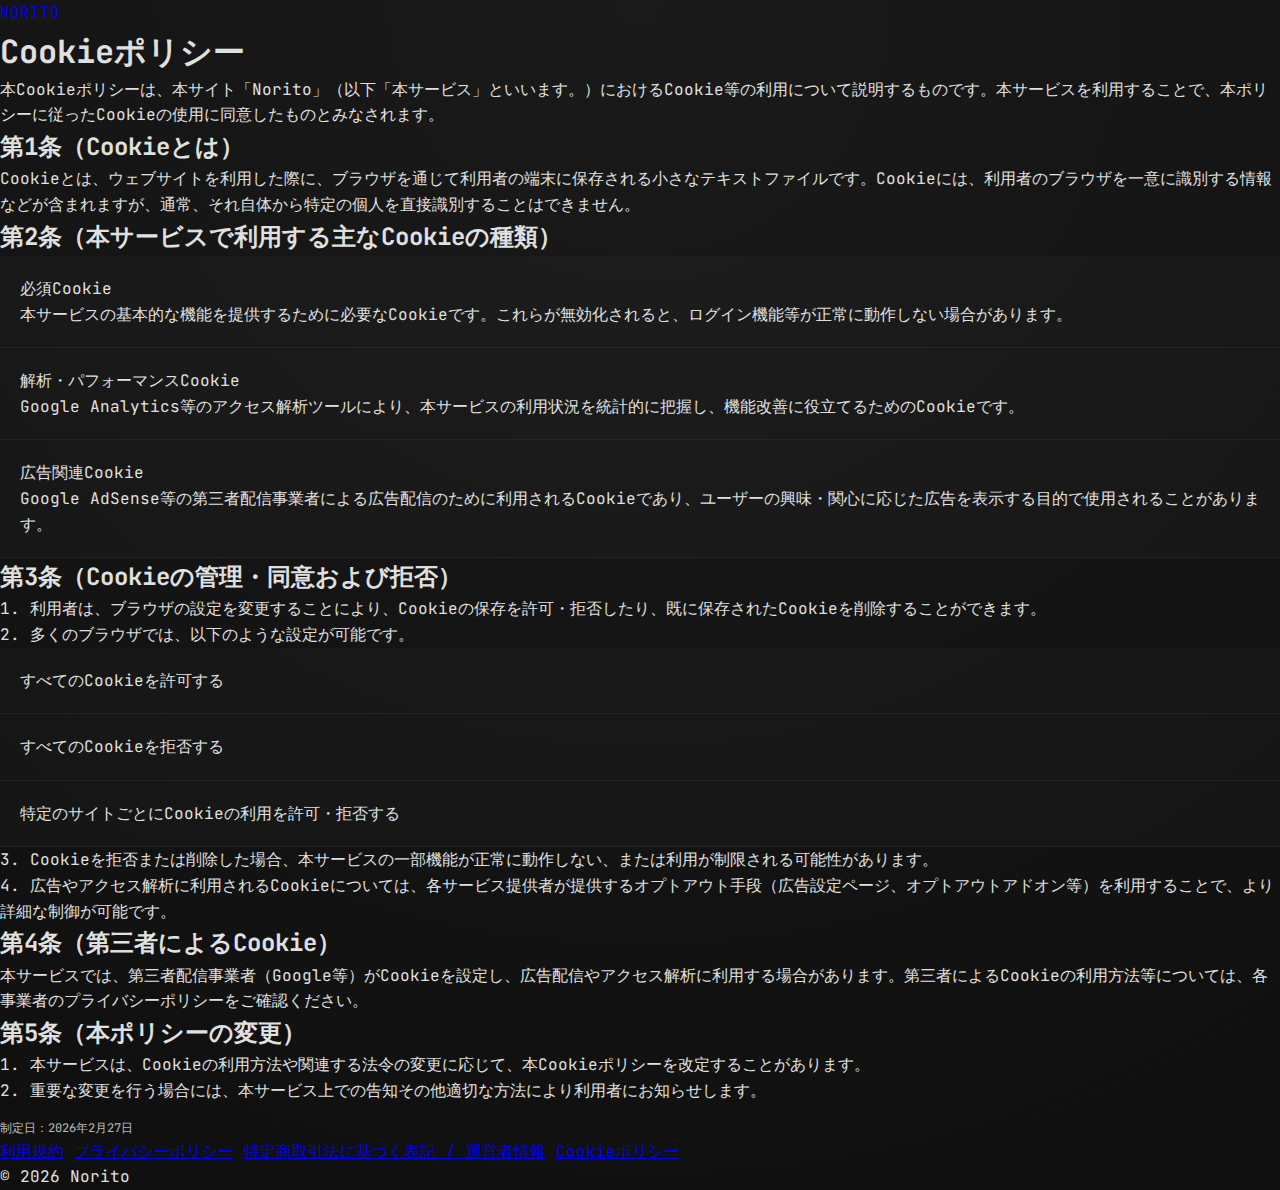
<file: cookies.html>
<!DOCTYPE html>
<html lang="ja">
<head>
  <meta charset="UTF-8">
  <title>Cookieポリシー | Norito</title>
  <meta name="viewport" content="width=device-width, initial-scale=1.0">
  <link rel="stylesheet" href="style.css">
  <link href="https://fonts.googleapis.com/css2?family=JetBrains+Mono:ital,wght@0,400;0,800;1,400&family=Noto+Sans+JP:wght@300;500;700&display=swap" rel="stylesheet">
</head>
<body class="staticPage">
  <header class="static-header">
    <a href="index.html" class="static-logo">NORITO</a>
  </header>

  <main class="static-main">
    <article class="legal-article">
      <h1>Cookieポリシー</h1>

      <p>本Cookieポリシーは、本サイト「Norito」（以下「本サービス」といいます。）におけるCookie等の利用について説明するものです。本サービスを利用することで、本ポリシーに従ったCookieの使用に同意したものとみなされます。</p>

      <h2>第1条（Cookieとは）</h2>
      <p>Cookieとは、ウェブサイトを利用した際に、ブラウザを通じて利用者の端末に保存される小さなテキストファイルです。Cookieには、利用者のブラウザを一意に識別する情報などが含まれますが、通常、それ自体から特定の個人を直接識別することはできません。</p>

      <h2>第2条（本サービスで利用する主なCookieの種類）</h2>
      <ul>
        <li>必須Cookie<br>本サービスの基本的な機能を提供するために必要なCookieです。これらが無効化されると、ログイン機能等が正常に動作しない場合があります。</li>
        <li>解析・パフォーマンスCookie<br>Google Analytics等のアクセス解析ツールにより、本サービスの利用状況を統計的に把握し、機能改善に役立てるためのCookieです。</li>
        <li>広告関連Cookie<br>Google AdSense等の第三者配信事業者による広告配信のために利用されるCookieであり、ユーザーの興味・関心に応じた広告を表示する目的で使用されることがあります。</li>
      </ul>

      <h2>第3条（Cookieの管理・同意および拒否）</h2>
      <p>1. 利用者は、ブラウザの設定を変更することにより、Cookieの保存を許可・拒否したり、既に保存されたCookieを削除することができます。</p>
      <p>2. 多くのブラウザでは、以下のような設定が可能です。</p>
      <ul>
        <li>すべてのCookieを許可する</li>
        <li>すべてのCookieを拒否する</li>
        <li>特定のサイトごとにCookieの利用を許可・拒否する</li>
      </ul>
      <p>3. Cookieを拒否または削除した場合、本サービスの一部機能が正常に動作しない、または利用が制限される可能性があります。</p>
      <p>4. 広告やアクセス解析に利用されるCookieについては、各サービス提供者が提供するオプトアウト手段（広告設定ページ、オプトアウトアドオン等）を利用することで、より詳細な制御が可能です。</p>

      <h2>第4条（第三者によるCookie）</h2>
      <p>本サービスでは、第三者配信事業者（Google等）がCookieを設定し、広告配信やアクセス解析に利用する場合があります。第三者によるCookieの利用方法等については、各事業者のプライバシーポリシーをご確認ください。</p>

      <h2>第5条（本ポリシーの変更）</h2>
      <p>1. 本サービスは、Cookieの利用方法や関連する法令の変更に応じて、本Cookieポリシーを改定することがあります。</p>
      <p>2. 重要な変更を行う場合には、本サービス上での告知その他適切な方法により利用者にお知らせします。</p>

      <p style="margin-top:16px;font-size:12px;opacity:0.8;">制定日：2026年2月27日</p>
    </article>
  </main>

  <footer class="site-footer">
    <div class="site-footer-inner">
      <div class="site-footer-links">
        <a href="terms.html">利用規約</a>
        <a href="privacy.html">プライバシーポリシー</a>
        <a href="legal.html">特定商取引法に基づく表記 / 運営者情報</a>
        <a href="cookies.html">Cookieポリシー</a>
      </div>
      <div class="site-footer-copy">
        &copy; 2026 Norito
      </div>
    </div>
  </footer>
</body>
</html>
</file>
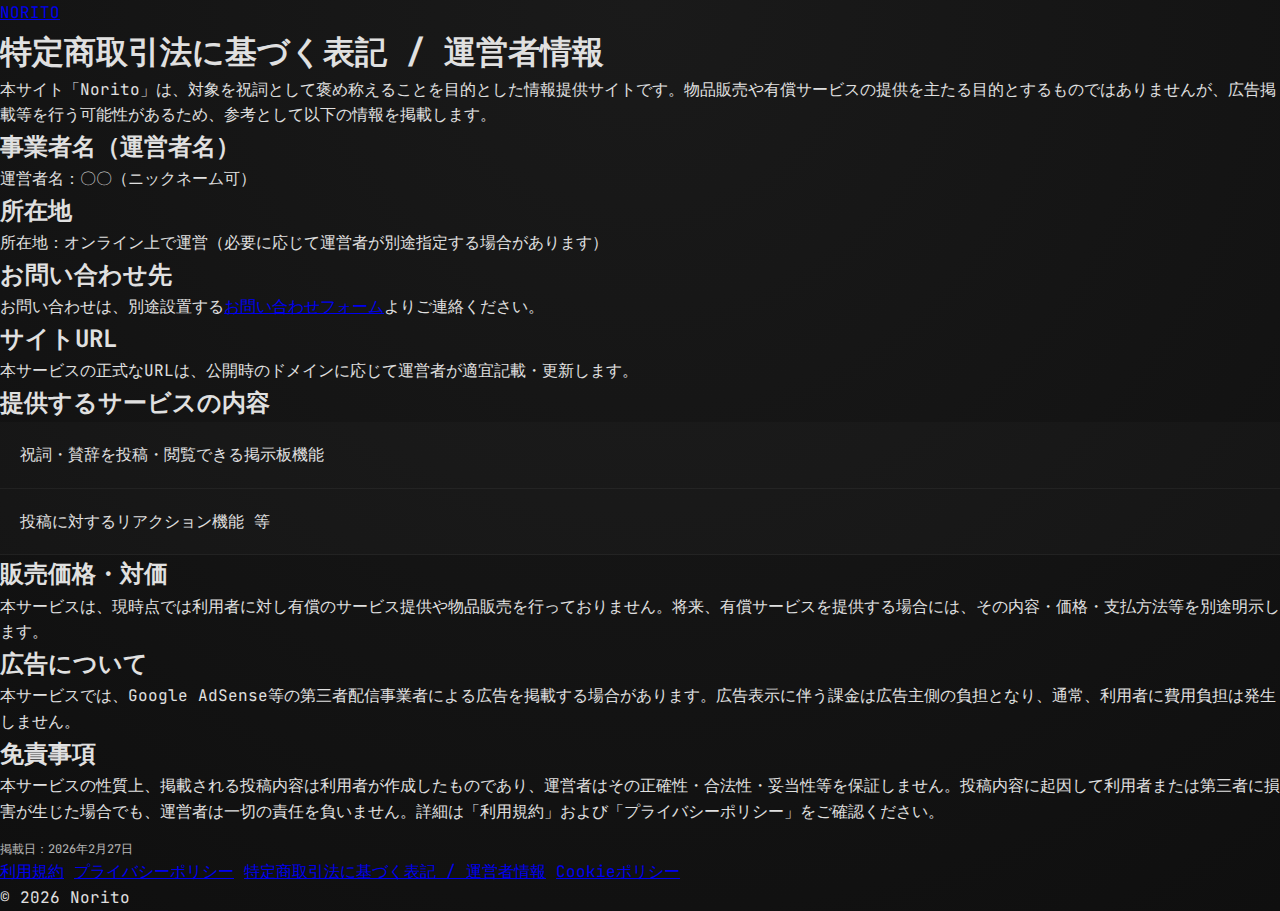
<file: legal.html>
<!DOCTYPE html>
<html lang="ja">
<head>
  <meta charset="UTF-8">
  <title>特定商取引法に基づく表記・運営者情報 | Norito</title>
  <meta name="viewport" content="width=device-width, initial-scale=1.0">
  <link rel="stylesheet" href="style.css">
  <link href="https://fonts.googleapis.com/css2?family=JetBrains+Mono:ital,wght@0,400;0,800;1,400&family=Noto+Sans+JP:wght@300;500;700&display=swap" rel="stylesheet">
</head>
<body class="staticPage">
  <header class="static-header">
    <a href="index.html" class="static-logo">NORITO</a>
  </header>

  <main class="static-main">
    <article class="legal-article">
      <h1>特定商取引法に基づく表記 / 運営者情報</h1>

      <p>本サイト「Norito」は、対象を祝詞として褒め称えることを目的とした情報提供サイトです。物品販売や有償サービスの提供を主たる目的とするものではありませんが、広告掲載等を行う可能性があるため、参考として以下の情報を掲載します。</p>

      <h2>事業者名（運営者名）</h2>
      <p>運営者名：〇〇（ニックネーム可）</p>

      <h2>所在地</h2>
      <p>所在地：オンライン上で運営（必要に応じて運営者が別途指定する場合があります）</p>

      <h2>お問い合わせ先</h2>
      <p>お問い合わせは、別途設置する<a href="contact.html">お問い合わせフォーム</a>よりご連絡ください。</p>

      <h2>サイトURL</h2>
      <p>本サービスの正式なURLは、公開時のドメインに応じて運営者が適宜記載・更新します。</p>

      <h2>提供するサービスの内容</h2>
      <ul>
        <li>祝詞・賛辞を投稿・閲覧できる掲示板機能</li>
        <li>投稿に対するリアクション機能 等</li>
      </ul>

      <h2>販売価格・対価</h2>
      <p>本サービスは、現時点では利用者に対し有償のサービス提供や物品販売を行っておりません。将来、有償サービスを提供する場合には、その内容・価格・支払方法等を別途明示します。</p>

      <h2>広告について</h2>
      <p>本サービスでは、Google AdSense等の第三者配信事業者による広告を掲載する場合があります。広告表示に伴う課金は広告主側の負担となり、通常、利用者に費用負担は発生しません。</p>

      <h2>免責事項</h2>
      <p>本サービスの性質上、掲載される投稿内容は利用者が作成したものであり、運営者はその正確性・合法性・妥当性等を保証しません。投稿内容に起因して利用者または第三者に損害が生じた場合でも、運営者は一切の責任を負いません。詳細は「利用規約」および「プライバシーポリシー」をご確認ください。</p>

      <p style="margin-top:16px;font-size:12px;opacity:0.8;">掲載日：2026年2月27日</p>
    </article>
  </main>

  <footer class="site-footer">
    <div class="site-footer-inner">
      <div class="site-footer-links">
        <a href="terms.html">利用規約</a>
        <a href="privacy.html">プライバシーポリシー</a>
        <a href="legal.html">特定商取引法に基づく表記 / 運営者情報</a>
        <a href="cookies.html">Cookieポリシー</a>
      </div>
      <div class="site-footer-copy">
        &copy; 2026 Norito
      </div>
    </div>
  </footer>
</body>
</html>
</file>
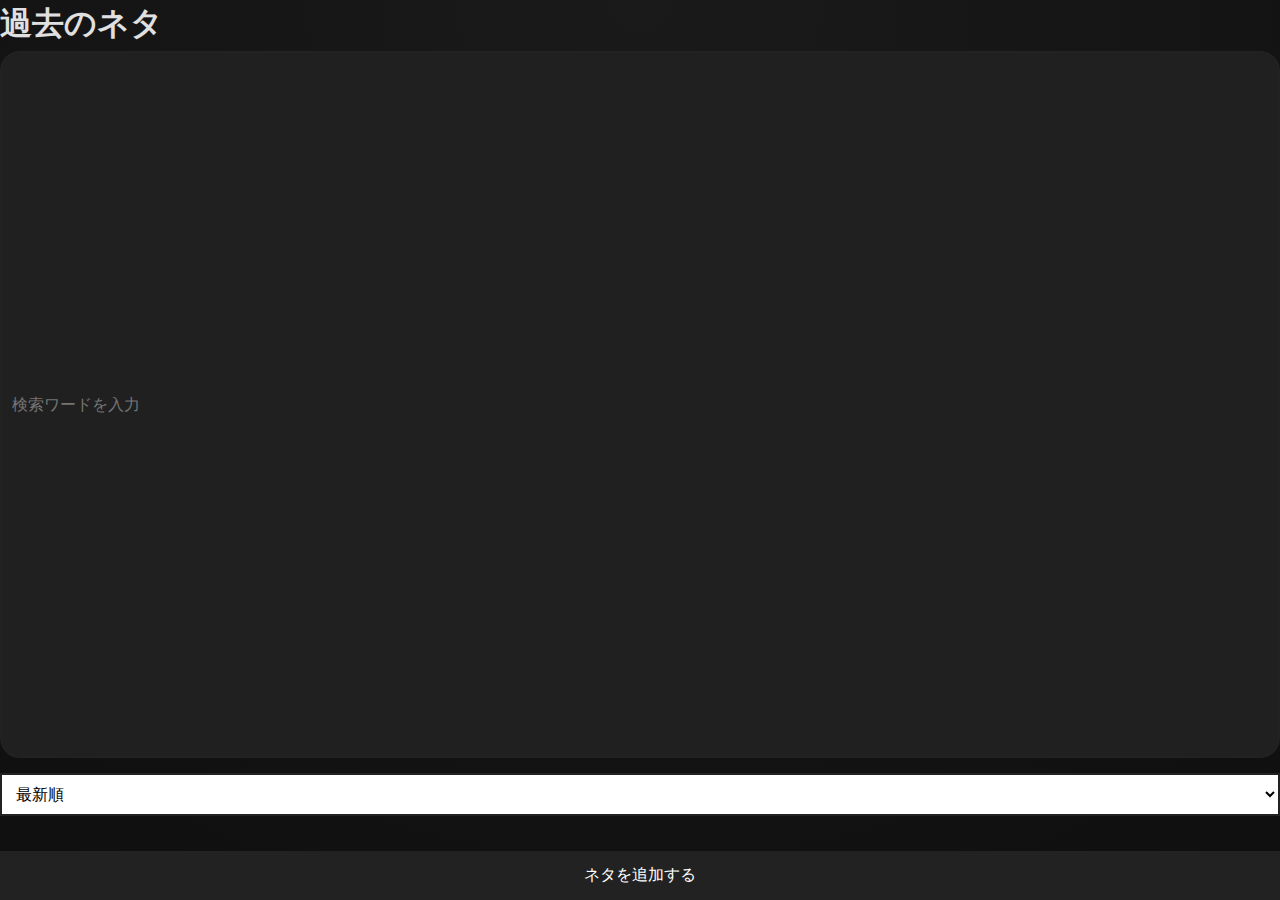
<file: past.html>
<!DOCTYPE html>
<html lang="ja">
<head>
  <meta charset="UTF-8">
  <title>過去のネタ</title>
  <link rel="stylesheet" href="style.css">
  <style>
    #searchInput {
      width: 100%;
      padding: 10px;
      font-size: 16px;
      border: 2px solid #222;
      margin-bottom: 15px;
      box-sizing: border-box;
    }

    #sortSelect {
      width: 100%;
      padding: 10px;
      font-size: 16px;
      border: 2px solid #222;
      margin-bottom: 15px;
      box-sizing: border-box;
      background: #fff;
      cursor: pointer;
    }

    li {
      padding: 10px;
      border-bottom: 1px solid #ccc;
      display: flex;
      flex-wrap: wrap;
      justify-content: space-between;
      align-items: center;
    }

    li span {
      flex: 1 1 auto;
      word-break: break-word;
    }

    li button {
      padding: 6px 12px;
      font-size: 14px;
      border: 1px solid #222;
      background: #fff;
      color: #222;
      margin-left: 5px;
      margin-top: 5px;
      cursor: pointer;
      transition: background 0.2s, border-color 0.2s, color 0.2s;
    }

    li button:hover {
      background: #007acc;
      color: #fff;
    }

    #addButton {
      margin-top: 20px;
      padding: 12px 20px;
      font-size: 16px;
      font-weight: 500;
      border: 2px solid #222;
      background: #222;
      color: #fff;
      cursor: pointer;
      transition: background 0.2s, border-color 0.2s, color 0.2s;
    }

    #addButton:hover {
      background: #007acc;
      border-color: #007acc;
    }
  </style>
</head>
<body>
  <h1>過去のネタ</h1>

  <!-- 検索フォーム -->
  <input type="text" id="searchInput" placeholder="検索ワードを入力">

  <!-- ソートセレクト -->
  <select id="sortSelect">
    <option value="latest">最新順</option>
    <option value="popular">人気順</option>
  </select>

  <ul id="jokeList"></ul>
  <button id="addButton" onclick="window.location.href='index.html'">ネタを追加する</button>

  <script>
    const jokeList = document.getElementById('jokeList');
    const searchInput = document.getElementById('searchInput');
    const sortSelect = document.getElementById('sortSelect');

    function loadJokes(filter = '', sort = 'latest') {
      jokeList.innerHTML = '';
      let jokes = JSON.parse(localStorage.getItem('jokes') || '[]');

      // 検索フィルター
      if (filter) {
        jokes = jokes.filter(j => j.text.includes(filter));
      }

      // ソート
      if (sort === 'latest') {
        jokes.sort((a, b) => new Date(b.date) - new Date(a.date));
      } else if (sort === 'popular') {
        jokes.sort((a, b) => (b.likes || 0) - (a.likes || 0));
      }

      jokes.forEach((j, index) => {
        const li = document.createElement('li');

        // ネタと日付
        const textSpan = document.createElement('span');
        textSpan.textContent = `${j.text} （${j.date}）`;
        li.appendChild(textSpan);

        // いいねボタン
        const likeBtn = document.createElement('button');
        likeBtn.textContent = `🤷‍♂️ ${j.likes || 0}`;
// いいねボタン
likeBtn.addEventListener('click', () => {
  const allJokes = JSON.parse(localStorage.getItem('jokes') || '[]');
  const target = allJokes.find(item => item.id === j.id); // IDで元データを取得
  if (target) {
    target.likes = (target.likes || 0) + 1;
    localStorage.setItem('jokes', JSON.stringify(allJokes));
    loadJokes(searchInput.value, sortSelect.value); // 再描画
  }
});
        li.appendChild(likeBtn);

        // 削除ボタン
        const delBtn = document.createElement('button');
        delBtn.textContent = '削除';
        delBtn.addEventListener('click', () => {
  let allJokes = JSON.parse(localStorage.getItem('jokes') || '[]');
  allJokes = allJokes.filter(item => item.id !== j.id); // ID以外を残す
  localStorage.setItem('jokes', JSON.stringify(allJokes));
  loadJokes(searchInput.value, sortSelect.value);
});
        li.appendChild(delBtn);

        jokeList.appendChild(li);
      });
    }

    // 初期表示
    loadJokes();

    // 検索入力ごとに更新
    searchInput.addEventListener('input', () => {
      loadJokes(searchInput.value, sortSelect.value);
    });

    // ソート変更
    sortSelect.addEventListener('change', () => {
      loadJokes(searchInput.value, sortSelect.value);
    });
  </script>
</body>
</html>
</file>
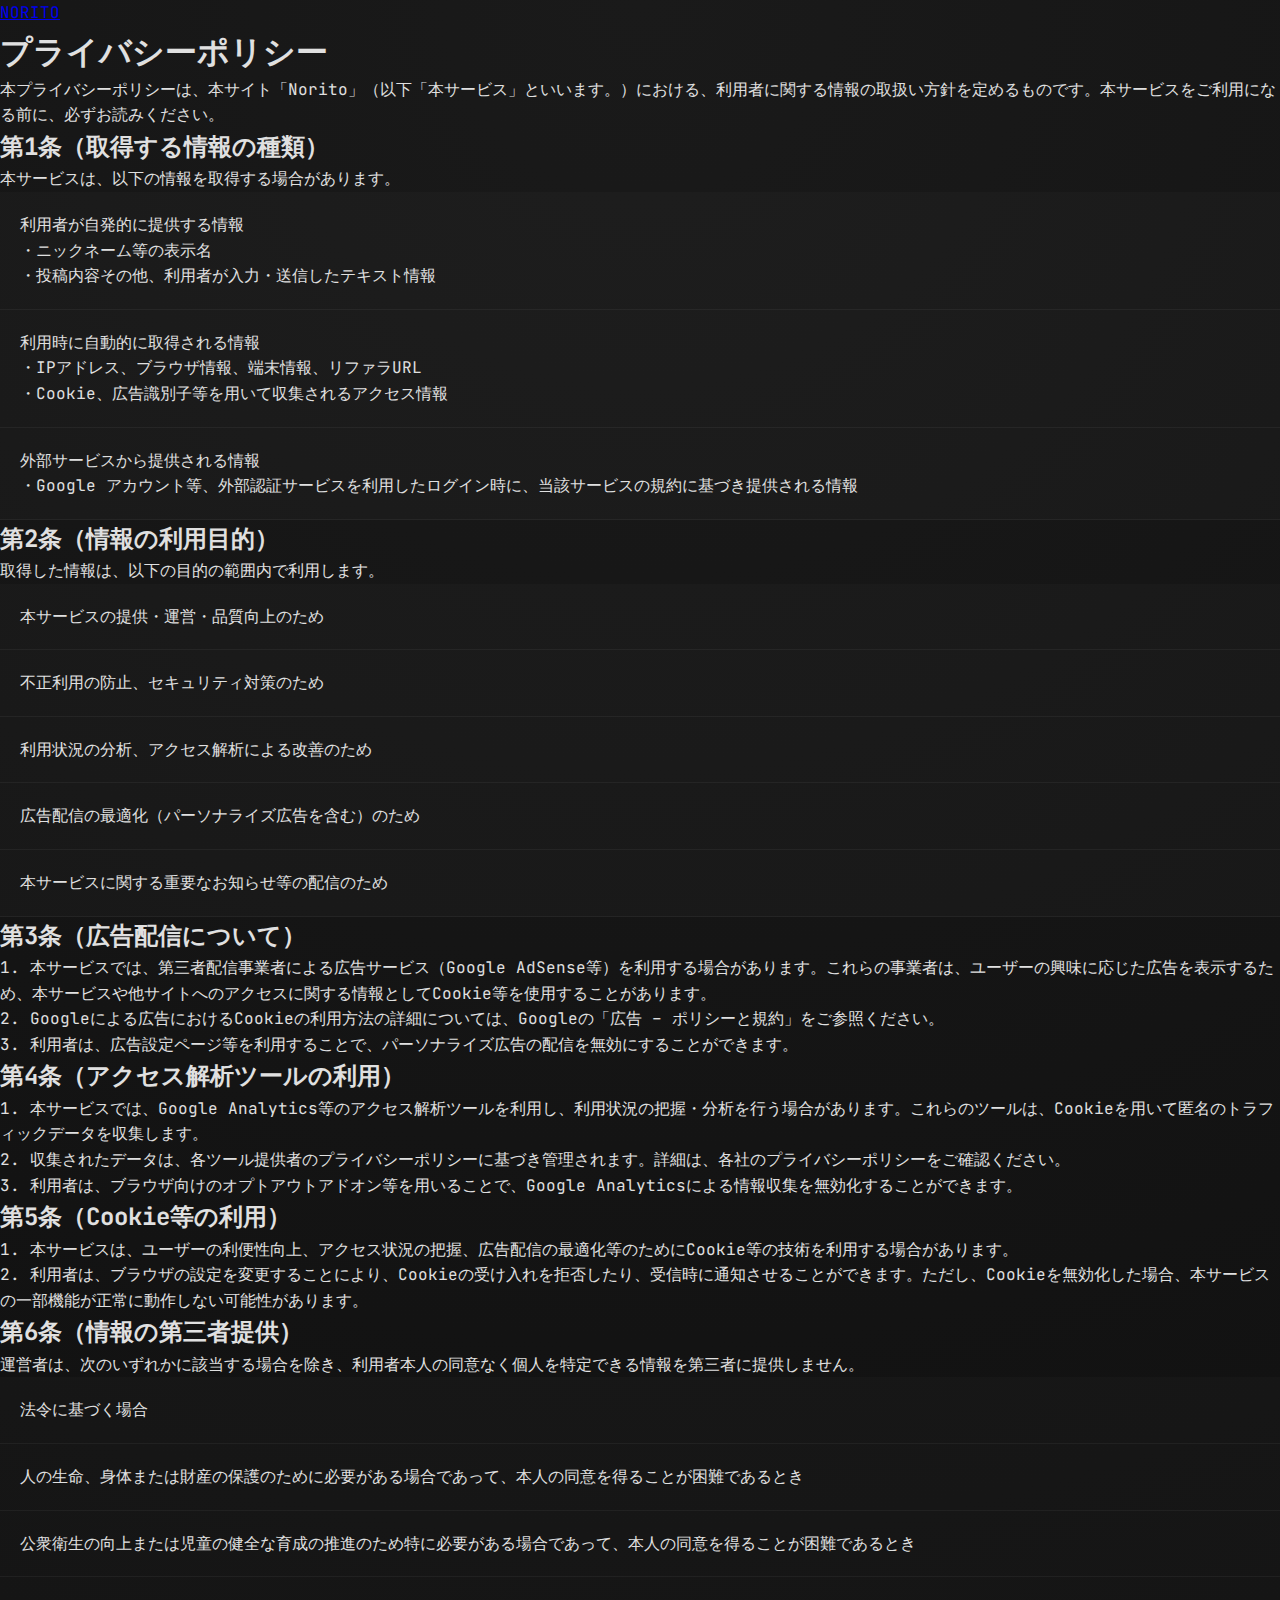
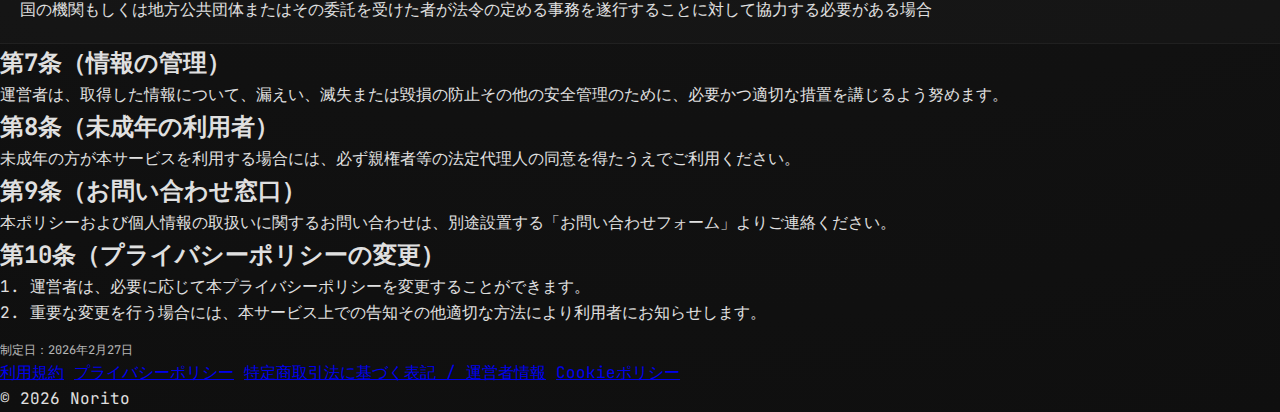
<file: privacy.html>
<!DOCTYPE html>
<html lang="ja">
<head>
  <meta charset="UTF-8">
  <title>プライバシーポリシー | Norito</title>
  <meta name="viewport" content="width=device-width, initial-scale=1.0">
  <link rel="stylesheet" href="style.css">
  <link href="https://fonts.googleapis.com/css2?family=JetBrains+Mono:ital,wght@0,400;0,800;1,400&family=Noto+Sans+JP:wght@300;500;700&display=swap" rel="stylesheet">
</head>
<body class="staticPage">
  <header class="static-header">
    <a href="index.html" class="static-logo">NORITO</a>
  </header>

  <main class="static-main">
    <article class="legal-article">
      <h1>プライバシーポリシー</h1>

      <p>本プライバシーポリシーは、本サイト「Norito」（以下「本サービス」といいます。）における、利用者に関する情報の取扱い方針を定めるものです。本サービスをご利用になる前に、必ずお読みください。</p>

      <h2>第1条（取得する情報の種類）</h2>
      <p>本サービスは、以下の情報を取得する場合があります。</p>
      <ol>
        <li>利用者が自発的に提供する情報<br>・ニックネーム等の表示名<br>・投稿内容その他、利用者が入力・送信したテキスト情報</li>
        <li>利用時に自動的に取得される情報<br>・IPアドレス、ブラウザ情報、端末情報、リファラURL<br>・Cookie、広告識別子等を用いて収集されるアクセス情報</li>
        <li>外部サービスから提供される情報<br>・Google アカウント等、外部認証サービスを利用したログイン時に、当該サービスの規約に基づき提供される情報</li>
      </ol>

      <h2>第2条（情報の利用目的）</h2>
      <p>取得した情報は、以下の目的の範囲内で利用します。</p>
      <ul>
        <li>本サービスの提供・運営・品質向上のため</li>
        <li>不正利用の防止、セキュリティ対策のため</li>
        <li>利用状況の分析、アクセス解析による改善のため</li>
        <li>広告配信の最適化（パーソナライズ広告を含む）のため</li>
        <li>本サービスに関する重要なお知らせ等の配信のため</li>
      </ul>

      <h2>第3条（広告配信について）</h2>
      <p>1. 本サービスでは、第三者配信事業者による広告サービス（Google AdSense等）を利用する場合があります。これらの事業者は、ユーザーの興味に応じた広告を表示するため、本サービスや他サイトへのアクセスに関する情報としてCookie等を使用することがあります。</p>
      <p>2. Googleによる広告におけるCookieの利用方法の詳細については、Googleの「広告 – ポリシーと規約」をご参照ください。</p>
      <p>3. 利用者は、広告設定ページ等を利用することで、パーソナライズ広告の配信を無効にすることができます。</p>

      <h2>第4条（アクセス解析ツールの利用）</h2>
      <p>1. 本サービスでは、Google Analytics等のアクセス解析ツールを利用し、利用状況の把握・分析を行う場合があります。これらのツールは、Cookieを用いて匿名のトラフィックデータを収集します。</p>
      <p>2. 収集されたデータは、各ツール提供者のプライバシーポリシーに基づき管理されます。詳細は、各社のプライバシーポリシーをご確認ください。</p>
      <p>3. 利用者は、ブラウザ向けのオプトアウトアドオン等を用いることで、Google Analyticsによる情報収集を無効化することができます。</p>

      <h2>第5条（Cookie等の利用）</h2>
      <p>1. 本サービスは、ユーザーの利便性向上、アクセス状況の把握、広告配信の最適化等のためにCookie等の技術を利用する場合があります。</p>
      <p>2. 利用者は、ブラウザの設定を変更することにより、Cookieの受け入れを拒否したり、受信時に通知させることができます。ただし、Cookieを無効化した場合、本サービスの一部機能が正常に動作しない可能性があります。</p>

      <h2>第6条（情報の第三者提供）</h2>
      <p>運営者は、次のいずれかに該当する場合を除き、利用者本人の同意なく個人を特定できる情報を第三者に提供しません。</p>
      <ul>
        <li>法令に基づく場合</li>
        <li>人の生命、身体または財産の保護のために必要がある場合であって、本人の同意を得ることが困難であるとき</li>
        <li>公衆衛生の向上または児童の健全な育成の推進のため特に必要がある場合であって、本人の同意を得ることが困難であるとき</li>
        <li>国の機関もしくは地方公共団体またはその委託を受けた者が法令の定める事務を遂行することに対して協力する必要がある場合</li>
      </ul>

      <h2>第7条（情報の管理）</h2>
      <p>運営者は、取得した情報について、漏えい、滅失または毀損の防止その他の安全管理のために、必要かつ適切な措置を講じるよう努めます。</p>

      <h2>第8条（未成年の利用者）</h2>
      <p>未成年の方が本サービスを利用する場合には、必ず親権者等の法定代理人の同意を得たうえでご利用ください。</p>

      <h2>第9条（お問い合わせ窓口）</h2>
      <p>本ポリシーおよび個人情報の取扱いに関するお問い合わせは、別途設置する「お問い合わせフォーム」よりご連絡ください。</p>

      <h2>第10条（プライバシーポリシーの変更）</h2>
      <p>1. 運営者は、必要に応じて本プライバシーポリシーを変更することができます。</p>
      <p>2. 重要な変更を行う場合には、本サービス上での告知その他適切な方法により利用者にお知らせします。</p>

      <p style="margin-top:16px;font-size:12px;opacity:0.8;">制定日：2026年2月27日</p>
    </article>
  </main>

  <footer class="site-footer">
    <div class="site-footer-inner">
      <div class="site-footer-links">
        <a href="terms.html">利用規約</a>
        <a href="privacy.html">プライバシーポリシー</a>
        <a href="legal.html">特定商取引法に基づく表記 / 運営者情報</a>
        <a href="cookies.html">Cookieポリシー</a>
      </div>
      <div class="site-footer-copy">
        &copy; 2026 Norito
      </div>
    </div>
  </footer>
</body>
</html>
</file>
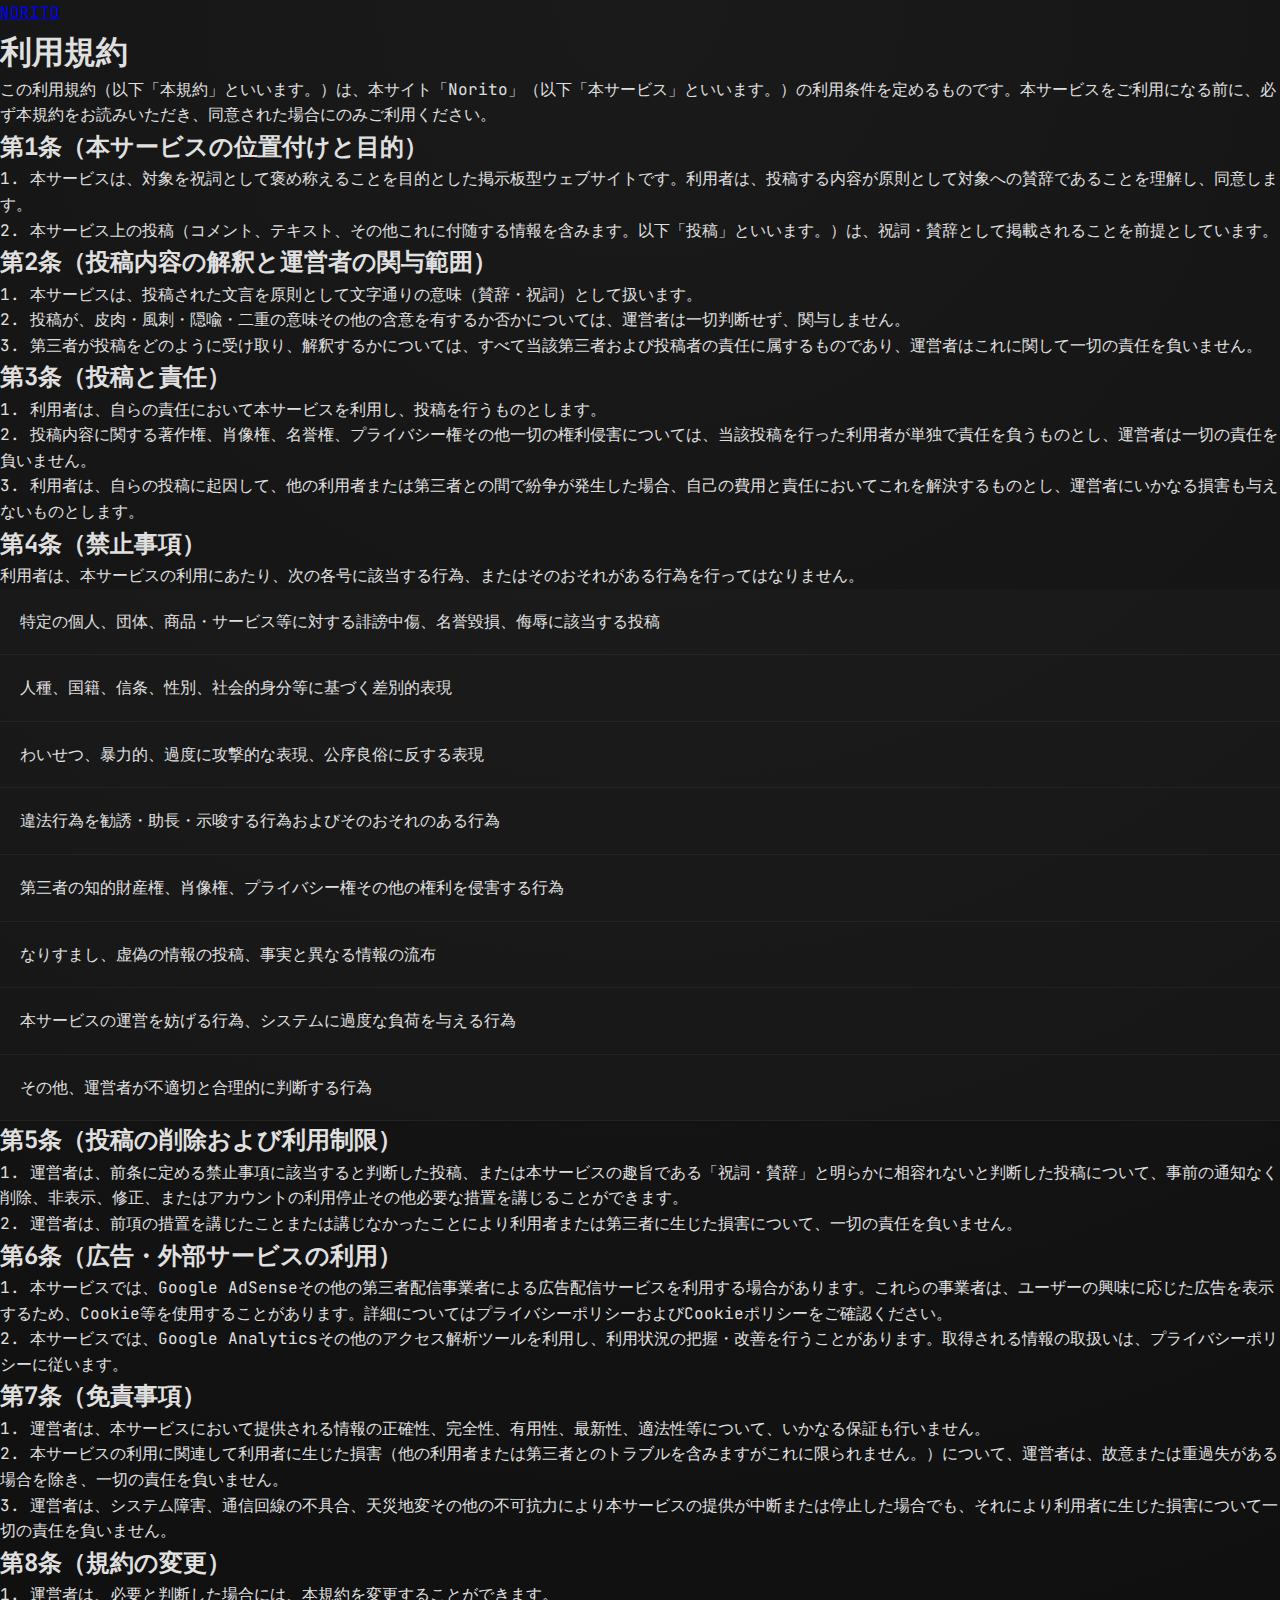
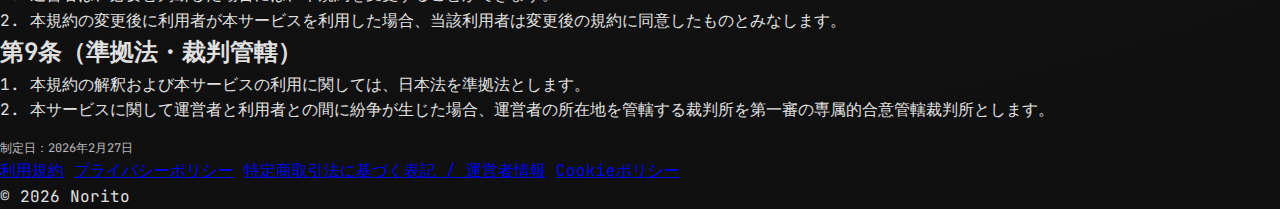
<file: terms.html>
<!DOCTYPE html>
<html lang="ja">
<head>
  <meta charset="UTF-8">
  <title>利用規約 | Norito</title>
  <meta name="viewport" content="width=device-width, initial-scale=1.0">
  <link rel="stylesheet" href="style.css">
  <link href="https://fonts.googleapis.com/css2?family=JetBrains+Mono:ital,wght@0,400;0,800;1,400&family=Noto+Sans+JP:wght@300;500;700&display=swap" rel="stylesheet">
</head>
<body class="staticPage">
  <header class="static-header">
    <a href="index.html" class="static-logo">NORITO</a>
  </header>

  <main class="static-main">
    <article class="legal-article">
      <h1>利用規約</h1>

      <p>この利用規約（以下「本規約」といいます。）は、本サイト「Norito」（以下「本サービス」といいます。）の利用条件を定めるものです。本サービスをご利用になる前に、必ず本規約をお読みいただき、同意された場合にのみご利用ください。</p>

      <h2>第1条（本サービスの位置付けと目的）</h2>
      <p>1. 本サービスは、対象を祝詞として褒め称えることを目的とした掲示板型ウェブサイトです。利用者は、投稿する内容が原則として対象への賛辞であることを理解し、同意します。</p>
      <p>2. 本サービス上の投稿（コメント、テキスト、その他これに付随する情報を含みます。以下「投稿」といいます。）は、祝詞・賛辞として掲載されることを前提としています。</p>

      <h2>第2条（投稿内容の解釈と運営者の関与範囲）</h2>
      <p>1. 本サービスは、投稿された文言を原則として文字通りの意味（賛辞・祝詞）として扱います。</p>
      <p>2. 投稿が、皮肉・風刺・隠喩・二重の意味その他の含意を有するか否かについては、運営者は一切判断せず、関与しません。</p>
      <p>3. 第三者が投稿をどのように受け取り、解釈するかについては、すべて当該第三者および投稿者の責任に属するものであり、運営者はこれに関して一切の責任を負いません。</p>

      <h2>第3条（投稿と責任）</h2>
      <p>1. 利用者は、自らの責任において本サービスを利用し、投稿を行うものとします。</p>
      <p>2. 投稿内容に関する著作権、肖像権、名誉権、プライバシー権その他一切の権利侵害については、当該投稿を行った利用者が単独で責任を負うものとし、運営者は一切の責任を負いません。</p>
      <p>3. 利用者は、自らの投稿に起因して、他の利用者または第三者との間で紛争が発生した場合、自己の費用と責任においてこれを解決するものとし、運営者にいかなる損害も与えないものとします。</p>

      <h2>第4条（禁止事項）</h2>
      <p>利用者は、本サービスの利用にあたり、次の各号に該当する行為、またはそのおそれがある行為を行ってはなりません。</p>
      <ul>
        <li>特定の個人、団体、商品・サービス等に対する誹謗中傷、名誉毀損、侮辱に該当する投稿</li>
        <li>人種、国籍、信条、性別、社会的身分等に基づく差別的表現</li>
        <li>わいせつ、暴力的、過度に攻撃的な表現、公序良俗に反する表現</li>
        <li>違法行為を勧誘・助長・示唆する行為およびそのおそれのある行為</li>
        <li>第三者の知的財産権、肖像権、プライバシー権その他の権利を侵害する行為</li>
        <li>なりすまし、虚偽の情報の投稿、事実と異なる情報の流布</li>
        <li>本サービスの運営を妨げる行為、システムに過度な負荷を与える行為</li>
        <li>その他、運営者が不適切と合理的に判断する行為</li>
      </ul>

      <h2>第5条（投稿の削除および利用制限）</h2>
      <p>1. 運営者は、前条に定める禁止事項に該当すると判断した投稿、または本サービスの趣旨である「祝詞・賛辞」と明らかに相容れないと判断した投稿について、事前の通知なく削除、非表示、修正、またはアカウントの利用停止その他必要な措置を講じることができます。</p>
      <p>2. 運営者は、前項の措置を講じたことまたは講じなかったことにより利用者または第三者に生じた損害について、一切の責任を負いません。</p>

      <h2>第6条（広告・外部サービスの利用）</h2>
      <p>1. 本サービスでは、Google AdSenseその他の第三者配信事業者による広告配信サービスを利用する場合があります。これらの事業者は、ユーザーの興味に応じた広告を表示するため、Cookie等を使用することがあります。詳細についてはプライバシーポリシーおよびCookieポリシーをご確認ください。</p>
      <p>2. 本サービスでは、Google Analyticsその他のアクセス解析ツールを利用し、利用状況の把握・改善を行うことがあります。取得される情報の取扱いは、プライバシーポリシーに従います。</p>

      <h2>第7条（免責事項）</h2>
      <p>1. 運営者は、本サービスにおいて提供される情報の正確性、完全性、有用性、最新性、適法性等について、いかなる保証も行いません。</p>
      <p>2. 本サービスの利用に関連して利用者に生じた損害（他の利用者または第三者とのトラブルを含みますがこれに限られません。）について、運営者は、故意または重過失がある場合を除き、一切の責任を負いません。</p>
      <p>3. 運営者は、システム障害、通信回線の不具合、天災地変その他の不可抗力により本サービスの提供が中断または停止した場合でも、それにより利用者に生じた損害について一切の責任を負いません。</p>

      <h2>第8条（規約の変更）</h2>
      <p>1. 運営者は、必要と判断した場合には、本規約を変更することができます。</p>
      <p>2. 本規約の変更後に利用者が本サービスを利用した場合、当該利用者は変更後の規約に同意したものとみなします。</p>

      <h2>第9条（準拠法・裁判管轄）</h2>
      <p>1. 本規約の解釈および本サービスの利用に関しては、日本法を準拠法とします。</p>
      <p>2. 本サービスに関して運営者と利用者との間に紛争が生じた場合、運営者の所在地を管轄する裁判所を第一審の専属的合意管轄裁判所とします。</p>

      <p style="margin-top:16px;font-size:12px;opacity:0.8;">制定日：2026年2月27日</p>
    </article>
  </main>

  <footer class="site-footer">
    <div class="site-footer-inner">
      <div class="site-footer-links">
        <a href="terms.html">利用規約</a>
        <a href="privacy.html">プライバシーポリシー</a>
        <a href="legal.html">特定商取引法に基づく表記 / 運営者情報</a>
        <a href="cookies.html">Cookieポリシー</a>
      </div>
      <div class="site-footer-copy">
        &copy; 2026 Norito
      </div>
    </div>
  </footer>
</body>
</html>
</file>
<file: style.css>
/* ==========================================
   Design Concept: Dark Underground / "BARI"
========================================== */

/* 基本設定 [1] */
* {
  box-sizing: border-box;
  margin: 0;
  padding: 0;
}

body {
  background: radial-gradient(circle at top, #1a1a1a 0%, #0f0f0f 100%);
  color: #e0e0e0;
  font-family: 'JetBrains Mono', 'Menlo', 'Monaco', 'Courier New', 'BIZ UDPGothic', sans-serif;
  line-height: 1.6;
  min-height: 100vh;
  display: flex;
  flex-direction: column;
}

/* タイムライン表示用設定 [2] */
body.pastPage {
  display: block;
  padding: 90px 20px 40px 20px;
}

/* タイトル画像 [3] */
img {
  max-width: 240px;
  width: 100%;
  filter: drop-shadow(0 0 10px rgba(255, 255, 255, 0.2));
  margin-bottom: 40px;
  transition: transform 0.5s ease;
}

img:hover {
  transform: scale(1.05) rotate(-2deg);
}

/* 入力エリアのラッパー [3] */
.inputWrapper {
  width: 100%;
  max-width: 650px;
  background: rgba(255, 255, 255, 0.03);
  border: 1px solid rgba(255, 255, 255, 0.1);
  border-radius: 16px;
  padding: 20px;
  backdrop-filter: blur(10px);
  display: flex;
  flex-direction: column;
  gap: 15px;
  box-shadow: 0 10px 30px rgba(0, 0, 0, 0.5);
}

/* テキストエリア [4] */
textarea {
  width: 100%;
  min-height: 120px;
  background: transparent;
  border: none;
  color: #fff;
  font-size: 18px;
  resize: none;
  outline: none;
  padding: 10px;
}

textarea::placeholder {
  color: #555;
  font-style: italic;
}

/* メインボタン [4, 5] */
#submitButton {
  align-self: flex-end;
  background: #fff;
  color: #000;
  border: none;
  border-radius: 30px;
  padding: 10px 25px;
  font-weight: 800;
  font-size: 15px;
  cursor: pointer;
  transition: all 0.3s cubic-bezier(0.23, 1, 0.32, 1);
}

#submitButton:hover {
  background: #007acc;
  color: #fff;
  box-shadow: 0 0 20px rgba(0, 122, 204, 0.6);
  transform: translateY(-2px);
}

/* タイムライン UI [2, 6] */
.topBar {
  position: fixed;
  top: 0;
  left: 0;
  width: 100%;
  height: 70px;
  display: flex;
  align-items: center;
  gap: 15px;
  padding: 0 12px;
  background: rgba(15, 15, 15, 0.8);
  backdrop-filter: blur(15px);
  border-bottom: 1px solid rgba(255, 255, 255, 0.1);
  z-index: 1000;
  transition: transform 0.4s ease;
}

#searchInput {
  flex: 1;
  background: #202020;
  border: 1px solid #333;
  border-radius: 20px;
  padding: 0 20px;
  color: #fff;
  height: 40px;
  font-size: 16px;
}

#searchInput:focus {
  border-color: #007acc;
  outline: none;
}

/* 投稿カード [6, 7] */
#jokeList {
  max-width: 600px;
  margin: 0 auto;
  list-style: none;
}

li {
  background: rgba(255, 255, 255, 0.02);
  border-bottom: 1px solid rgba(255, 255, 255, 0.05);
  padding: 20px;
  display: flex;
  flex-direction: column;
}

li:hover {
  background: rgba(255, 255, 255, 0.04);
}

li span:first-child {
  font-size: 16px;
  color: #efefef;
  margin-bottom: 15px;
  white-space: pre-wrap;
}

.btnWrap {
  display: flex;
  justify-content: space-between;
  align-items: center;
}

.left span {
  color: #555;
  font-size: 12px;
}

.right {
  display: flex;
  gap: 15px;
  align-items: center;
  position: relative;
}

/* 各種ボタン [7-9] */
.likeBtn, .replyBtn {
  background: transparent;
  border: none;
  color: #666;
  font-size: 14px;
  display: flex;
  align-items: center;
  gap: 5px;
  padding: 5px;
  cursor: pointer;
}

.likeBtn:hover { color: #ff2d55; }
.replyBtn:hover { color: #007acc; }

.delBtn {
  background: transparent;
  border: none;
  color: #333;
  font-size: 12px;
  cursor: pointer;
}

.delBtn:hover {
  color: #fff;
  background: #aa0000;
  border-radius: 4px;
}

/* フローティングボタンのアップデート [3, 8, 10] */
#fab {
  position: fixed;
  bottom: 30px;
  right: 25px;
  width: 64px;
  height: 64px;
  border-radius: 50%;
  background: rgba(255, 255, 255, 0.05);
  backdrop-filter: blur(10px);
  color: #fff;
  font-size: 32px;
  font-weight: 300;
  border: 1px solid rgba(255, 255, 255, 0.2);
  box-shadow: 0 8px 32px rgba(0, 0, 0, 0.8), inset 0 0 10px rgba(255, 255, 255, 0.05);
  cursor: pointer;
  z-index: 1100;
  display: flex;
  align-items: center;
  justify-content: center;
  transition: all 0.4s cubic-bezier(0.175, 0.885, 0.32, 1.275);
  animation: fabFloat 3s ease-in-out infinite;
}

#fab:hover {
  background: #fff;
  color: #000;
  transform: scale(1.1) rotate(90deg);
  box-shadow: 0 0 25px rgba(255, 255, 255, 0.4);
  animation-play-state: paused;
}

#fab:active {
  transform: scale(0.9);
}

@keyframes fabFloat {
  0%, 100% { transform: translateY(0) rotate(0); }
  50% { transform: translateY(-10px) rotate(5deg); }
}

/* 投稿用オーバーレイ [8, 11] */
#postOverlay {
  position: fixed;
  top: 0;
  left: 0;
  width: 100%;
  height: 100%;
  background: radial-gradient(circle at top, #1a1a1a 0%, #0f0f0f 100%);
  z-index: 2000;
  display: flex;
  flex-direction: column;
  transform: translateY(100%);
  transition: transform 0.5s cubic-bezier(0.19, 1, 0.22, 1);
  padding: 20px;
}

#postOverlay.open { transform: translateY(0); }
.overlayHeader { display: flex; justify-content: flex-end; }
#closeOverlay { background: transparent; border: none; color: #fff; font-size: 40px; cursor: pointer; }
.overlayBody { flex: 1; display: flex; flex-direction: column; align-items: center; justify-content: center; }

/* トースト通知 [1, 11] */
#toast {
  position: fixed;
  bottom: 30px;
  left: 50%;
  transform: translateX(-50%) translateY(20px);
  background: #007acc;
  color: #fff;
  padding: 12px 25px;
  border-radius: 50px;
  font-weight: bold;
  opacity: 0;
  transition: all 0.4s;
  z-index: 3000;
}

#toast.show { opacity: 1; transform: translateX(-50%) translateY(0); }

/* ハート演出 [1, 12] */
.heart {
  position: absolute;
  pointer-events: none;
  font-size: 24px;
  z-index: 2000;
  filter: drop-shadow(0 0 8px #ff2d55);
  animation: darkFloat 1s ease-out forwards;
}

@keyframes darkFloat {
  0% { transform: scale(0.5) translateY(0); opacity: 1; }
  100% { transform: scale(1.5) translateY(-60px); opacity: 0; }
}

/* 返信セクション [4, 12] */
.replySection {
  background: rgba(0, 0, 0, 0.2);
  border-radius: 8px;
  margin-top: 15px;
  padding: 12px;
  animation: slideDown 0.3s ease-out;
}

@keyframes slideDown { from { opacity: 0; transform: translateY(-10px); } to { opacity: 1; transform: translateY(0); } }
.replyList > div { border-bottom: 1px solid rgba(255, 255, 255, 0.05); padding: 8px 0; }
.replyTextarea { width: 100%; background: rgba(255, 255, 255, 0.05); border: 1px solid rgba(255, 255, 255, 0.1); border-radius: 8px; color: #fff; padding: 8px; font-size: 16px; resize: none; }
.replySubmit { background: #fff; color: #000; border: none; border-radius: 20px; padding: 6px 18px; font-weight: bold; cursor: pointer; margin-top: 10px; }
.replySubmit:hover { background: #007acc; color: #fff; }

/* ローダー [4] */
#loader { text-align: center; padding: 40px; color: #444; font-size: 13px; }

/* スマホ対応 [4, 5, 7] */
@media screen and (max-width: 600px) {
  body { padding: 20px 10px; }
  body.pastPage { padding-top: 80px; }
  input, textarea, .replyTextarea { font-size: 16px !important; }
  .logoText { font-size: 14px; margin-left: 5px !important; }
  #searchInput { height: 36px; font-size: 14px; padding: 0 12px; }
  #loginBtn { padding: 5px 10px; font-size: 12px; }
}

/* ログインボタンの独自デザイン [5] */
#loginBtn {
  background: rgba(255, 255, 255, 0.05);
  backdrop-filter: blur(5px);
  color: #fff;
  border: 1px solid rgba(255, 255, 255, 0.2);
  border-radius: 20px;
  padding: 6px 15px;
  font-size: 13px;
  font-family: inherit;
  cursor: pointer;
  transition: all 0.3s ease;
  white-space: nowrap;
  flex-shrink: 0;
}

#loginBtn:hover { background: #fff; color: #000; box-shadow: 0 0 15px rgba(255, 255, 255, 0.3); }

/* ユーザーメニュー [7, 9] */
.user-container { position: relative; }
.user-menu {
  display: none;
  position: absolute;
  top: 50px;
  right: 0;
  width: 180px;
  background: rgba(15, 15, 15, 0.95);
  border: 1px solid rgba(255, 255, 255, 0.1);
  border-radius: 12px;
  backdrop-filter: blur(15px);
  z-index: 2000;
}

.user-menu.open { display: block; }
.menu-item {
  padding: 12px 20px;
  font-size: 14px;
  color: #efefef;
  cursor: pointer;
  transition: background 0.3s;
}

.menu-item:hover { background: rgba(255, 255, 255, 0.05); }
#menuLogoutBtn { color: #ff2d55; border-top: 1px solid rgba(255, 255, 255, 0.05); }

/* 各ボタンのデザイン追加 [13] */
.dislikeBtn {
  background: transparent;
  border: none;
  color: #666;
  font-size: 14px;
  display: flex;
  align-items: center;
  gap: 5px;
  padding: 5px;
  cursor: pointer;
}
.dislikeBtn:hover { color: #888; }

/* 白いデザイン用のスタイル定義（互換性のため保持） [13, 14] */
li.white-post {
  background: rgba(255, 255, 255, 0.95);
  border-bottom: 1px solid rgba(0, 0, 0, 0.1);
}
li.white-post span:first-child { color: #1a1a1a; }
li.white-post .left span,
li.white-post .likeBtn,
li.white-post .dislikeBtn,
li.white-post .replyBtn { color: #444; }

/* ロゴ設定 [14] */
.logoText { cursor: pointer; user-select: none; transition: opacity 0.3s ease; }
.logoText:hover { opacity: 0.7; }

/* -------------------------------------------
   動的背景と詳細な色・太さ調整
   ------------------------------------------- */

/* 三点リーダー（投稿メニュー）の構造 */
.post-menu-btn {
  background: transparent;
  border: none;
  color: inherit;
  font-size: 20px;
  cursor: pointer;
  padding: 0 8px;
  border-radius: 50%;
  display: flex;
  align-items: center;
}

.post-menu-btn:hover { background: rgba(128, 128, 128, 0.2); }

.post-dropdown {
  display: none;
  position: absolute;
  top: 35px;
  right: 0;
  background: #222;
  border: 1px solid rgba(255, 255, 255, 0.1);
  border-radius: 8px;
  z-index: 100;
  min-width: 120px;
  box-shadow: 0 4px 12px rgba(0,0,0,0.5);
}

.post-dropdown.open { display: block; }

.post-dropdown button {
  display: block;
  width: 100%;
  padding: 10px 15px;
  background: transparent;
  border: none;
  color: #eee !important;
  text-align: left;
  cursor: pointer;
  font-size: 13px;
  mix-blend-mode: normal !important;
}

.post-dropdown button:hover { background: rgba(255, 255, 255, 0.1); }

/* 動的背景：色のバランスを調整 */
li.dynamic-ratio {
  /* 左：ダーク（#1a1a1a）、右：ソフトホワイト（#f5f5f5） */
  background: linear-gradient(to right, #1a1a1a var(--split-point, 50%), #f5f5f5 var(--split-point, 50%)) !important;
  position: relative;
  transition: background 0.4s ease;
  border-bottom: 1px solid rgba(255, 255, 255, 0.05);
  
  /* レンダリングの最適化（太さの抑制） */
  -webkit-font-smoothing: antialiased;
  -moz-osx-font-smoothing: grayscale;
}

/* 1. 影響範囲を「テキストを持つ要素」のみに限定する */
/* 1. テキスト部分のみに「背景とは逆の色」を適用する */
li.dynamic-ratio > span,
li.dynamic-ratio .left span,
li.dynamic-ratio .likeBtn,
li.dynamic-ratio .dislikeBtn,
li.dynamic-ratio .replyBtn {
    /* 
       背景の分割位置に合わせて「白（#f5f5f5） → 黒（#1a1a1a）」のグラデーションを作成。
       これにより、黒背景の上には白、白背景の上には黒のテキストが表示されます。
    */
    background: linear-gradient(
        to right, 
        #f5f5f5 var(--split-point, 50%), 
        #1a1a1a var(--split-point, 50%)
    );

    /* テキストの形に背景を切り抜く */
    -webkit-background-clip: text;
    background-clip: text;
    
    /* テキスト自体を透明にして、背後のグラデーション（指定した色）を表示させる */
    color: transparent !important;

    /* グラデーションを親要素（投稿カード）の幅に固定して位置ズレを防ぐ */
    /* #jokeList の max-width: 600px に合わせています */
    background-size: 600px 100%;
    background-repeat: no-repeat;

    /* 反転処理を無効化 */
    mix-blend-mode: normal !important;
}

/* 2. アイコンや三点リーダーボタンなどが消えないように保護する */
li.dynamic-ratio .post-menu-btn {
    color: inherit !important;
    background: transparent;
    -webkit-background-clip: initial;
    background-clip: initial;
    mix-blend-mode: normal !important;
}

/* 3. ドロップダウンメニュー内のテキストは常に読みやすい色に固定 */
li.dynamic-ratio .post-dropdown,
li.dynamic-ratio .post-dropdown button {
    color: #eee !important;
    -webkit-background-clip: initial;
    background-clip: initial;
    mix-blend-mode: normal !important;
}

/* 4. コンテナ全体の反転設定を解除 */
li.dynamic-ratio .btnWrap {
    mix-blend-mode: normal !important;
}
</file>
